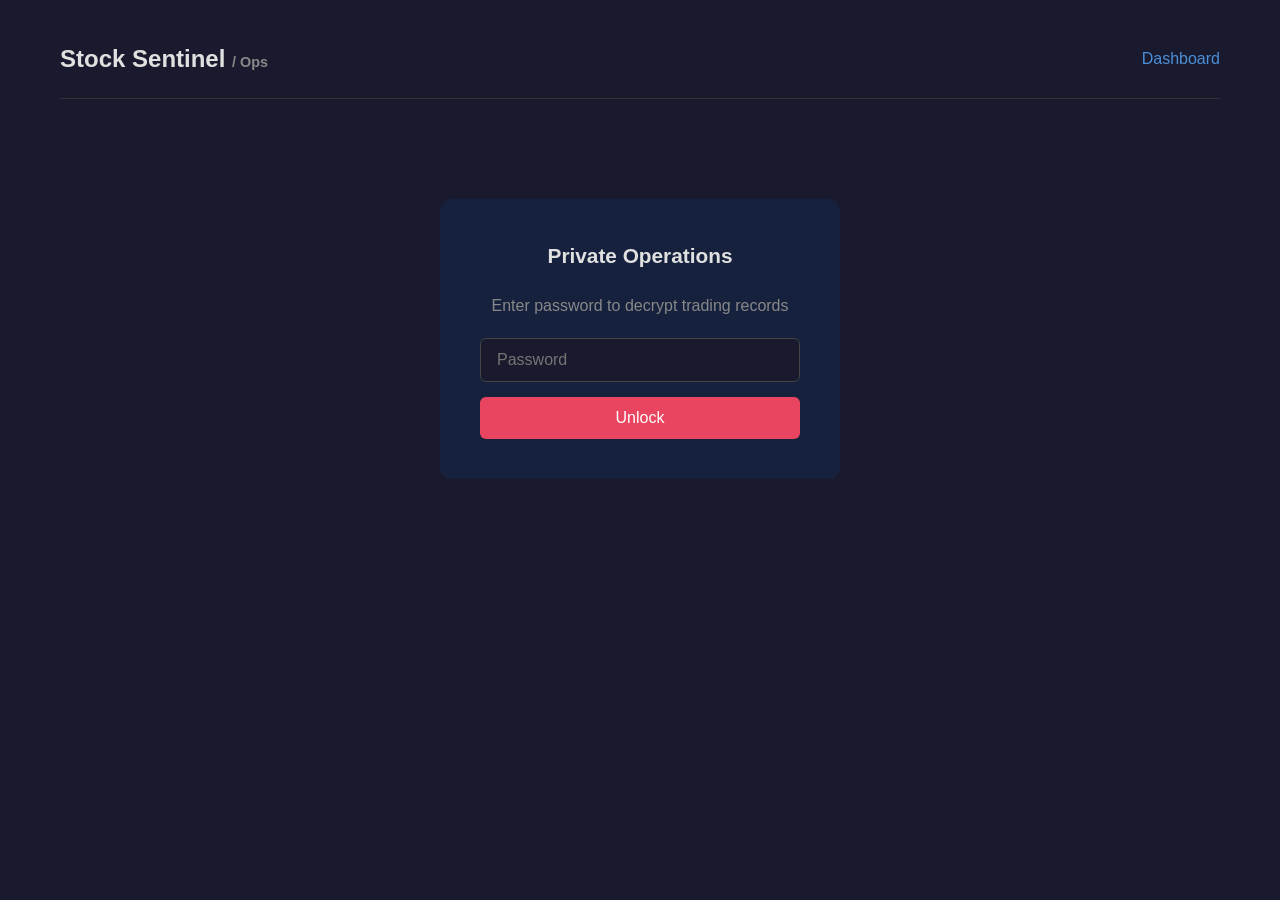
<file: docs/ops.html>
<!DOCTYPE html>
<html lang="zh-CN">
<head>
    <meta charset="UTF-8">
    <meta name="viewport" content="width=device-width, initial-scale=1.0">
    <title>Stock Sentinel - Ops</title>
    <link rel="stylesheet" href="assets/style.css">
    <style>
        /* 密码输入区 */
        .auth-box {
            max-width: 400px;
            margin: 100px auto;
            background: var(--surface);
            border-radius: 12px;
            padding: 40px;
            text-align: center;
        }
        .auth-box h2 { margin-bottom: 20px; font-size: 1.3rem; }
        .auth-box input {
            width: 100%;
            padding: 12px 16px;
            background: var(--bg);
            border: 1px solid #444;
            border-radius: 6px;
            color: var(--text);
            font-size: 1rem;
            margin-bottom: 15px;
        }
        .auth-box input:focus { outline: none; border-color: var(--accent); }
        .auth-box button {
            width: 100%;
            padding: 12px;
            background: var(--accent);
            color: #fff;
            border: none;
            border-radius: 6px;
            font-size: 1rem;
            cursor: pointer;
        }
        .auth-box button:hover { opacity: 0.9; }
        .auth-error {
            color: var(--accent);
            font-size: 0.9rem;
            margin-top: 10px;
            display: none;
        }

        /* 操作记录内容 */
        #ops-content { display: none; }

        /* 操作备忘卡片 */
        .ops-memo {
            background: var(--card);
            border-radius: 6px;
            padding: 10px 14px;
            margin-top: 8px;
            font-size: 0.8rem;
            color: var(--text-muted);
            border-left: 3px solid var(--blue);
        }
        .ops-memo b { color: var(--text); }

        /* 详情表格 */
        .ops-table {
            width: 100%;
            border-collapse: collapse;
            font-size: 0.85rem;
        }
        .ops-table th, .ops-table td {
            padding: 8px 10px;
            border-bottom: 1px solid #2a2a4a;
            text-align: right;
        }
        .ops-table th {
            background: var(--surface);
            color: var(--text-muted);
            position: sticky;
            top: 0;
        }
        .ops-table td:nth-child(1),
        .ops-table td:nth-child(2),
        .ops-table th:nth-child(1),
        .ops-table th:nth-child(2) { text-align: left; }

        /* 价格高亮 */
        .price-buy { color: var(--blue); }
        .price-tp { color: var(--green); }
        .price-sl { color: var(--red); }
    </style>
</head>
<body>
    <div class="container">
        <header>
            <h1>Stock Sentinel <span style="color:var(--text-muted); font-size:0.9rem;">/ Ops</span></h1>
            <div class="header-meta">
                <a href="index.html">Dashboard</a>
            </div>
        </header>

        <!-- 密码输入 -->
        <div id="auth-box" class="auth-box">
            <h2>Private Operations</h2>
            <p class="muted" style="margin-bottom:20px;">Enter password to decrypt trading records</p>
            <input type="password" id="pwd-input" placeholder="Password" autocomplete="off">
            <button onclick="doDecrypt()">Unlock</button>
            <p id="auth-error" class="auth-error"></p>
        </div>

        <!-- 解密后内容 -->
        <div id="ops-content">
            <!-- 状态横幅 -->
            <div class="status-banner" id="ops-banner">
                <div class="banner-phase" id="ops-phase">--</div>
                <div class="banner-stats" id="ops-stats"></div>
            </div>

            <!-- 候选股 -->
            <section class="section" id="sec-candidates" style="display:none;">
                <h2>候选股详情</h2>
                <table class="ops-table" id="tbl-candidates">
                    <thead>
                        <tr>
                            <th>代码</th><th>名称</th><th>行业</th>
                            <th>收盘价</th><th>QS</th><th>VR</th>
                            <th>板块联动</th><th>板块排名</th>
                        </tr>
                    </thead>
                    <tbody></tbody>
                </table>
                <div id="candidates-memo"></div>
            </section>

            <!-- 待确认 -->
            <section class="section" id="sec-pending" style="display:none;">
                <h2>待确认</h2>
                <table class="ops-table" id="tbl-pending">
                    <thead>
                        <tr>
                            <th>代码</th><th>名称</th><th>买入日</th>
                            <th>买入价</th><th>QS</th>
                        </tr>
                    </thead>
                    <tbody></tbody>
                </table>
            </section>

            <!-- 持仓 -->
            <section class="section" id="sec-holdings" style="display:none;">
                <h2>持仓详情</h2>
                <table class="ops-table" id="tbl-holdings">
                    <thead>
                        <tr>
                            <th>代码</th><th>名称</th><th>买入日</th>
                            <th>买入价</th><th>止盈价</th><th>止损价</th>
                            <th>持仓天</th><th>盈亏%</th>
                        </tr>
                    </thead>
                    <tbody></tbody>
                </table>
            </section>

            <!-- 完整交易历史 -->
            <section class="section">
                <h2>完整交易历史</h2>
                <table class="ops-table" id="tbl-history">
                    <thead>
                        <tr>
                            <th>代码</th><th>名称</th><th>买入日</th>
                            <th>买入价</th><th>卖出价</th><th>持仓天</th>
                            <th>盈亏%</th><th>结果</th>
                        </tr>
                    </thead>
                    <tbody></tbody>
                </table>
            </section>

            <!-- ========== 模拟盘 ========== -->
            <section class="section" id="sec-paper-overview" style="display:none;">
                <h2>模拟盘概览</h2>
                <div class="kpi-cards" id="paper-ops-kpis"></div>
            </section>

            <section class="section" id="sec-paper-holdings" style="display:none;">
                <h2>模拟盘持仓</h2>
                <table class="ops-table" id="tbl-paper-holdings">
                    <thead>
                        <tr>
                            <th>代码</th><th>名称</th><th>买入日</th>
                            <th>买入价</th><th>止盈价</th><th>止损价</th>
                            <th>股数</th><th>持仓天</th>
                        </tr>
                    </thead>
                    <tbody></tbody>
                </table>
            </section>

            <section class="section" id="sec-paper-trades" style="display:none;">
                <h2>模拟盘交易历史</h2>
                <table class="ops-table" id="tbl-paper-trades">
                    <thead>
                        <tr>
                            <th>代码</th><th>名称</th><th>买入日</th>
                            <th>买入价</th><th>卖出价</th><th>股数</th>
                            <th>买入金额</th><th>卖出金额</th><th>佣金</th>
                            <th>印花税</th><th>盈亏%</th><th>结果</th>
                        </tr>
                    </thead>
                    <tbody></tbody>
                </table>
            </section>

            <footer>
                <p>Private operations view - encrypted at rest</p>
            </footer>
        </div>
    </div>

<script>
const ITER = 100000;

// 按 Enter 触发解密
document.getElementById('pwd-input').addEventListener('keydown', e => {
    if (e.key === 'Enter') doDecrypt();
});

async function doDecrypt() {
    const pwd = document.getElementById('pwd-input').value;
    const errEl = document.getElementById('auth-error');
    errEl.style.display = 'none';

    if (!pwd) { showError('请输入密码'); return; }

    try {
        const resp = await fetch('api/v29_ops.json');
        if (!resp.ok) { showError('数据文件未找到'); return; }
        const enc = await resp.json();

        const salt = b64ToArr(enc.salt);
        const iv = b64ToArr(enc.iv);
        const ct = b64ToArr(enc.ct);
        const iter = enc.iter || ITER;

        const keyMaterial = await crypto.subtle.importKey(
            'raw', new TextEncoder().encode(pwd), 'PBKDF2', false, ['deriveKey']
        );
        const key = await crypto.subtle.deriveKey(
            { name: 'PBKDF2', salt, iterations: iter, hash: 'SHA-256' },
            keyMaterial,
            { name: 'AES-GCM', length: 256 },
            false,
            ['decrypt']
        );
        const decrypted = await crypto.subtle.decrypt({ name: 'AES-GCM', iv }, key, ct);
        const data = JSON.parse(new TextDecoder().decode(decrypted));

        document.getElementById('auth-box').style.display = 'none';
        document.getElementById('ops-content').style.display = 'block';
        renderOps(data);
    } catch (e) {
        showError('密码错误或数据损坏');
    }
}

function showError(msg) {
    const el = document.getElementById('auth-error');
    el.textContent = msg;
    el.style.display = 'block';
}

function b64ToArr(b64) {
    const bin = atob(b64);
    const arr = new Uint8Array(bin.length);
    for (let i = 0; i < bin.length; i++) arr[i] = bin.charCodeAt(i);
    return arr;
}

function renderOps(data) {
    // 状态横幅
    const phase = data.holdings?.length ? 'CHECK' :
                  data.pending_confirm?.length ? 'CONFIRM' :
                  data.candidates?.length ? 'SCAN' : 'IDLE';
    document.getElementById('ops-phase').textContent = phase;

    const s = data.stats || {};
    document.getElementById('ops-stats').innerHTML = [
        `<span class="stat-item">总交易 <b>${s.total_trades || 0}</b></span>`,
        `<span class="stat-item">止盈率 <b>${((s.tp_rate || 0) * 100).toFixed(1)}%</b></span>`,
        `<span class="stat-item">平均收益 <b>${((s.avg_pnl || 0) * 100).toFixed(2)}%</b></span>`,
        `<span class="stat-item">更新 <b>${data.updated_at || '--'}</b></span>`,
    ].join('');

    // 候选股
    if (data.candidates?.length) {
        document.getElementById('sec-candidates').style.display = '';
        const tbody = document.querySelector('#tbl-candidates tbody');
        tbody.innerHTML = data.candidates.map(c => `<tr>
            <td>${c.ts_code}</td><td>${c.name}</td><td>${c.industry || ''}</td>
            <td>${fmt(c.close)}</td>
            <td><b>${c.quality_score || '--'}</b></td>
            <td>${fmt(c.volume_ratio)}</td>
            <td>${c.sector_limit_count || '--'}</td>
            <td>${c.sector_rank || '--'}</td>
        </tr>`).join('');

        // 操作备忘
        document.getElementById('candidates-memo').innerHTML = data.candidates.map(c => {
            const suggestBuy = c.close ? (c.close * 1.005).toFixed(2) : '--';
            return `<div class="ops-memo">
                <b>${c.name}</b> (${c.ts_code}) -
                建议挂单 <b class="price-buy">${suggestBuy}</b>
                (昨收 ${fmt(c.close)}, QS=${c.quality_score || '--'})
            </div>`;
        }).join('');
    }

    // 待确认
    if (data.pending_confirm?.length) {
        document.getElementById('sec-pending').style.display = '';
        const tbody = document.querySelector('#tbl-pending tbody');
        tbody.innerHTML = data.pending_confirm.map(p => `<tr>
            <td>${p.ts_code}</td><td>${p.name}</td><td>${p.buy_date || ''}</td>
            <td class="price-buy">${fmt(p.buy_price)}</td>
            <td><b>${p.quality_score || '--'}</b></td>
        </tr>`).join('');
    }

    // 持仓
    if (data.holdings?.length) {
        document.getElementById('sec-holdings').style.display = '';
        const tbody = document.querySelector('#tbl-holdings tbody');
        tbody.innerHTML = data.holdings.map(h => {
            const pnl = h.pnl_pct || 0;
            const cls = pnl > 0 ? 'pct-up' : pnl < 0 ? 'pct-down' : '';
            return `<tr>
                <td>${h.ts_code}</td><td>${h.name}</td><td>${h.buy_date || ''}</td>
                <td class="price-buy">${fmt(h.buy_price)}</td>
                <td class="price-tp">${fmt(h.tp_price)}</td>
                <td class="price-sl">${fmt(h.sl_price)}</td>
                <td>${h.hold_days || 0}</td>
                <td class="${cls}">${(pnl * 100).toFixed(2)}%</td>
            </tr>`;
        }).join('');
    }

    // 完整交易历史 (倒序)
    const history = (data.history || []).slice().reverse();
    const tbody = document.querySelector('#tbl-history tbody');
    tbody.innerHTML = history.map(t => {
        const pnl = t.pnl_pct || 0;
        const cls = pnl > 0 ? 'pct-up' : pnl < 0 ? 'pct-down' : '';
        const reason = t.exit_reason === 'tp' ? '<span class="badge-tp">TP</span>' :
                       t.exit_reason === 'sl' ? '<span class="badge-sl">SL</span>' :
                       t.exit_reason || '';
        return `<tr>
            <td>${t.ts_code}</td><td>${t.name}</td><td>${t.buy_date || ''}</td>
            <td class="price-buy">${fmt(t.buy_price)}</td>
            <td>${fmt(t.sell_price || t.exit_price)}</td>
            <td>${t.hold_days || 0}</td>
            <td class="${cls}">${(pnl * 100).toFixed(2)}%</td>
            <td>${reason}</td>
        </tr>`;
    }).join('');

    // 模拟盘
    renderPaperOps(data);
}

function renderPaperOps(data) {
    const ps = data.paper_stats;
    if (!ps) return;

    // KPI 概览
    document.getElementById('sec-paper-overview').style.display = '';
    const returnPct = (ps.net_return * 100).toFixed(2);
    const returnSign = ps.net_return >= 0 ? '+' : '';
    const returnCls = ps.net_return >= 0 ? 'green' : 'red';
    const cards = [
        { label: '总资产', value: ps.total_equity.toLocaleString(), cls: '' },
        { label: '净值', value: `${(ps.nav || 1).toFixed(4)} <small style="font-size:0.8rem" class="${returnCls}">${returnSign}${returnPct}%</small>`, cls: returnCls },
        { label: '交易笔数', value: ps.total_trades, cls: '' },
        { label: '胜率', value: (ps.win_rate * 100).toFixed(1) + '%', cls: '' },
        { label: '最大回撤', value: (ps.max_drawdown * 100).toFixed(2) + '%', cls: 'red' },
    ];
    document.getElementById('paper-ops-kpis').innerHTML = cards.map(c => `
        <div class="kpi-card">
            <div class="kpi-value ${c.cls}">${c.value}</div>
            <div class="kpi-label">${c.label}</div>
        </div>
    `).join('');

    // 持仓
    const holdings = data.paper_holdings || [];
    if (holdings.length) {
        document.getElementById('sec-paper-holdings').style.display = '';
        document.querySelector('#tbl-paper-holdings tbody').innerHTML = holdings.map(h => `<tr>
            <td>${h.ts_code}</td><td>${h.name || ''}</td><td>${h.buy_date || ''}</td>
            <td class="price-buy">${fmt(h.buy_price)}</td>
            <td class="price-tp">${fmt(h.tp_price)}</td>
            <td class="price-sl">${fmt(h.sl_price)}</td>
            <td>${h.shares || 0}</td>
            <td>${h.hold_days || 0}</td>
        </tr>`).join('');
    }

    // 配对交易历史 (倒序)
    const paired = (data.paper_paired_trades || []).slice().reverse();
    if (paired.length) {
        document.getElementById('sec-paper-trades').style.display = '';
        const exitMap = { 'confirm_fail': '确认失败', 'tp': 'TP', 'sl': 'SL', 'timeout': '超时' };
        document.querySelector('#tbl-paper-trades tbody').innerHTML = paired.map(t => {
            const pnl = t.pnl_pct || 0;
            const cls = pnl > 0 ? 'pct-up' : pnl < 0 ? 'pct-down' : '';
            const reason = t.status === 'holding' ? '<span style="color:var(--blue)">持仓中</span>' :
                (exitMap[t.exit_reason] || t.exit_reason || '');
            const totalComm = (t.buy_commission || 0) + (t.sell_commission || 0);
            return `<tr>
                <td>${t.ts_code}</td><td>${t.name || ''}</td><td>${t.buy_date || ''}</td>
                <td class="price-buy">${fmt(t.buy_price)}</td>
                <td>${t.status === 'holding' ? '--' : fmt(t.sell_price)}</td>
                <td>${t.shares || 0}</td>
                <td>${(t.buy_amount || 0).toLocaleString()}</td>
                <td>${t.status === 'holding' ? '--' : (t.sell_amount || 0).toLocaleString()}</td>
                <td>${totalComm.toFixed(2)}</td>
                <td>${(t.stamp_tax || 0).toFixed(2)}</td>
                <td class="${cls}">${(pnl * 100).toFixed(2)}%</td>
                <td>${reason}</td>
            </tr>`;
        }).join('');
    }
}

function fmt(v) { return v != null ? Number(v).toFixed(2) : '--'; }
</script>
</body>
</html>
</file>
<file: docs/assets/style.css>
:root {
    --bg: #1a1a2e;
    --surface: #16213e;
    --card: #0f3460;
    --text: #e0e0e0;
    --text-muted: #888;
    --accent: #e94560;
    --green: #cc2929;   /* A股红涨 */
    --red: #00b894;     /* A股绿跌 */
    --blue: #4a90d9;
}

* { margin: 0; padding: 0; box-sizing: border-box; }
body {
    background: var(--bg);
    color: var(--text);
    font-family: -apple-system, 'PingFang SC', 'Microsoft YaHei', sans-serif;
    line-height: 1.6;
}
.container { max-width: 1200px; margin: 0 auto; padding: 20px; }

/* Header */
header {
    display: flex; justify-content: space-between; align-items: center;
    padding: 20px 0; border-bottom: 1px solid #333;
    flex-wrap: wrap;
}
header h1 { font-size: 1.5rem; }
.header-meta { color: var(--text-muted); }
.header-meta a { color: var(--blue); text-decoration: none; }
.sep { margin: 0 10px; }

/* ==================== 顶部 Tab 导航 ==================== */
.main-tabs {
    display: flex; gap: 0;
    margin: 20px 0 0 0;
    border-bottom: 2px solid #333;
}
.main-tab {
    background: transparent;
    color: var(--text-muted);
    border: none; border-bottom: 2px solid transparent;
    padding: 12px 24px;
    cursor: pointer; font-size: 1rem;
    margin-bottom: -2px;
    transition: all 0.2s;
}
.main-tab:hover { color: var(--text); }
.main-tab.active {
    color: var(--accent);
    border-bottom-color: var(--accent);
    font-weight: bold;
}

/* Tab Panels */
.tab-panel { display: none; }
.tab-panel.active { display: block; }

/* ==================== v29 信号 Tab ==================== */

/* 状态横幅 */
.status-banner {
    background: var(--surface);
    border-radius: 8px;
    padding: 15px 20px;
    margin: 20px 0;
    display: flex;
    justify-content: space-between;
    align-items: center;
    flex-wrap: wrap;
    gap: 10px;
    border-left: 4px solid var(--accent);
}
.banner-phase {
    font-size: 1.1rem;
    font-weight: bold;
    color: var(--accent);
}
.banner-stats {
    display: flex;
    gap: 20px;
    flex-wrap: wrap;
}
.stat-item {
    font-size: 0.9rem;
    color: var(--text-muted);
}
.stat-item b { color: var(--text); }
.badge-streak {
    background: var(--card);
    padding: 2px 8px;
    border-radius: 4px;
    font-size: 0.8rem;
}

/* v29 三栏布局 */
.v29-sections {
    display: grid;
    grid-template-columns: repeat(auto-fit, minmax(320px, 1fr));
    gap: 20px;
    margin: 20px 0;
}
.v29-section h3 {
    font-size: 1rem;
    margin-bottom: 10px;
    padding-bottom: 6px;
    border-bottom: 1px solid #333;
    color: var(--text-muted);
}

/* v29 卡片 */
.v29-cards {
    display: flex;
    flex-direction: column;
    gap: 10px;
}
.v29-card {
    background: var(--surface);
    border-radius: 8px;
    padding: 12px 15px;
    border-left: 3px solid var(--blue);
}
.v29-card-header {
    display: flex;
    justify-content: space-between;
    align-items: center;
    margin-bottom: 6px;
}
.v29-card-code {
    font-weight: bold;
    font-size: 0.95rem;
}
.v29-card-name {
    color: var(--text-muted);
    font-size: 0.85rem;
}
.v29-card-meta {
    display: flex;
    justify-content: space-between;
    font-size: 0.8rem;
    color: var(--text-muted);
}
.v29-card-price {
    font-size: 1.1rem;
    font-weight: bold;
    margin-top: 4px;
}
.v29-card-pnl {
    font-size: 1.3rem;
    font-weight: bold;
    margin-top: 4px;
}

/* 信号强度 badge */
.badge-strong {
    background: var(--accent);
    color: #fff;
    padding: 1px 8px;
    border-radius: 3px;
    font-size: 0.75rem;
    font-weight: bold;
}
.badge-normal {
    background: var(--card);
    color: var(--text-muted);
    padding: 1px 8px;
    border-radius: 3px;
    font-size: 0.75rem;
}

/* 交易结果 badge */
.badge-tp {
    color: var(--green);
    font-weight: bold;
}
.badge-sl {
    color: var(--red);
    font-weight: bold;
}

/* ==================== 市场全景 Tab (复用旧样式) ==================== */

.section { margin: 30px 0; }
.section h2 {
    font-size: 1.2rem; margin-bottom: 15px;
    padding-bottom: 8px; border-bottom: 1px solid #333;
}

/* Summary Cards */
.summary-cards {
    display: grid; grid-template-columns: repeat(auto-fit, minmax(200px, 1fr));
    gap: 15px; margin: 20px 0;
}
.summary-card {
    background: var(--surface); border-radius: 8px;
    padding: 15px; text-align: center;
}
.summary-card .label { color: var(--text-muted); font-size: 0.85rem; }
.summary-card .value { font-size: 1.5rem; font-weight: bold; margin-top: 5px; }

/* Top 3 */
.top3-grid {
    display: grid; grid-template-columns: repeat(auto-fit, minmax(300px, 1fr));
    gap: 15px;
}
.top3-card {
    background: var(--surface); border-radius: 8px;
    padding: 20px; border-left: 4px solid var(--accent);
}
.top3-card .stock-code { font-size: 1.2rem; font-weight: bold; }
.top3-card .stock-name { color: var(--text-muted); }
.top3-card .metrics { display: grid; grid-template-columns: 1fr 1fr; gap: 8px; margin-top: 10px; }
.top3-card .metric { font-size: 0.85rem; }
.top3-card .metric .val { font-weight: bold; }

/* Sub Tabs (市场全景内的) */
.tab-header { display: flex; gap: 10px; margin-bottom: 15px; }
.tab-btn {
    background: var(--surface); color: var(--text);
    border: 1px solid #444; border-radius: 6px;
    padding: 8px 20px; cursor: pointer; font-size: 0.9rem;
}
.tab-btn.active { background: var(--card); border-color: var(--accent); }

/* Sector Picks */
.badge-star {
    display: inline-block; font-size: 0.7rem;
    background: #e94560; color: #fff; padding: 1px 6px;
    border-radius: 3px; margin-left: 4px; vertical-align: middle;
}
.flag-text { color: #f0a500; font-size: 0.8rem; }
#sector-picks-grid {
    display: grid; grid-template-columns: repeat(auto-fit, minmax(300px, 1fr));
    gap: 15px; margin-bottom: 15px;
}

/* ==================== 模拟盘样式 ==================== */

/* 操作记录表: 买入/卖出行左竖线 */
.paper-trades-table .paper-row-buy td:first-child {
    border-left: 3px solid var(--green);
}
.paper-trades-table .paper-row-sell td:first-child {
    border-left: 3px solid var(--red);
}

/* Section 标题行 (标题+切换按钮) */
.section-header-row {
    display: flex;
    justify-content: space-between;
    align-items: center;
    margin-bottom: 15px;
    padding-bottom: 8px;
    border-bottom: 1px solid #333;
}
.section-header-row h2 {
    margin: 0; padding: 0; border: none;
}

/* 视图切换按钮 */
.view-toggle { display: flex; gap: 4px; }
.view-btn {
    background: var(--surface);
    color: var(--text-muted);
    border: 1px solid #444;
    border-radius: 4px;
    padding: 4px 12px;
    font-size: 0.8rem;
    cursor: pointer;
    transition: all 0.2s;
}
.view-btn:hover { color: var(--text); }
.view-btn.active {
    background: var(--card);
    color: var(--accent);
    border-color: var(--accent);
}

/* 交易卡片 */
.trade-group { margin-bottom: 20px; }
.trade-group-date {
    font-size: 0.85rem;
    color: var(--text-muted);
    margin-bottom: 10px;
    padding-left: 4px;
}
.trade-cards-grid {
    display: grid;
    grid-template-columns: repeat(auto-fill, minmax(280px, 1fr));
    gap: 12px;
}
.trade-card {
    background: var(--surface);
    border-radius: 8px;
    padding: 14px 16px;
    border-left: 4px solid var(--blue);
}
.trade-card-win { border-left-color: var(--green); }
.trade-card-loss { border-left-color: var(--red); }
.trade-card-holding { border-left-color: var(--blue); }

/* 每日操作卡片 */
.action-card-buy { border-left-color: var(--green); }
.action-card-sell-win { border-left-color: var(--green); }
.action-card-sell-loss { border-left-color: var(--red); }
.action-card-holding { border-left-color: var(--blue); }
.action-card-standby { border-left-color: #555; opacity: 0.85; }
.badge-buy { background: #2d1a1a; color: var(--green); }
.badge-standby { background: #2a2a3a; color: #888; }

.trade-card-top {
    display: flex;
    justify-content: space-between;
    align-items: center;
    margin-bottom: 10px;
}
.trade-card-code { font-weight: bold; font-size: 0.95rem; }
.trade-card-name { color: var(--text-muted); font-size: 0.85rem; margin-left: 6px; }

.trade-card-badge {
    font-size: 0.75rem;
    padding: 2px 8px;
    border-radius: 3px;
    background: var(--card);
    color: var(--text-muted);
}
.badge-cf { background: #3d2020; color: #f0a500; }
.badge-hold { background: #1a3a5c; color: var(--blue); }

.trade-card-body {
    display: flex;
    justify-content: space-between;
    align-items: baseline;
    margin-bottom: 8px;
}
.trade-card-price { font-size: 1rem; }
.trade-card-pnl { font-size: 1.1rem; font-weight: bold; }

.trade-card-amounts {
    display: flex;
    gap: 14px;
    font-size: 0.82rem;
    color: var(--text-muted);
    margin-bottom: 8px;
    padding-bottom: 8px;
    border-bottom: 1px solid #2a2a4a;
}
.trade-card-amounts b { color: var(--text); }

.trade-card-footer {
    display: flex;
    gap: 12px;
    font-size: 0.78rem;
    color: var(--text-muted);
}

/* KPI 卡片子文本 (收益率/胜率) */
.paper-kpi-sub {
    font-size: 0.9rem;
    font-weight: normal;
}
.paper-kpi-sub.green { color: var(--green); }
.paper-kpi-sub.red { color: var(--red); }
.kpi-value.red { color: var(--red); }

/* ==================== 历史表现 Tab ==================== */

.kpi-cards {
    display: grid;
    grid-template-columns: repeat(auto-fit, minmax(180px, 1fr));
    gap: 15px; margin: 20px 0;
}
.kpi-card {
    background: var(--surface); border-radius: 8px;
    padding: 20px; text-align: center;
}
.kpi-value {
    font-size: 2rem; font-weight: bold; color: var(--accent);
}
.kpi-value.green { color: var(--green); }
.kpi-label {
    color: var(--text-muted); font-size: 0.85rem; margin-top: 5px;
}

.chart-row {
    display: grid; grid-template-columns: 1fr 1fr;
    gap: 20px; margin: 20px 0;
}
.chart-box {
    background: var(--surface); border-radius: 8px; padding: 15px;
}
.chart-box h3 {
    font-size: 1rem; margin-bottom: 10px; color: var(--text);
}

.compare-table {
    width: 100%; border-collapse: collapse; margin: 15px 0;
}
.compare-table th, .compare-table td {
    padding: 10px 15px; text-align: center;
    border-bottom: 1px solid #2a2a4a;
}
.compare-table th {
    background: var(--surface); color: var(--text-muted); font-size: 0.85rem;
}
.compare-table td { font-size: 0.9rem; }
.compare-table .highlight { color: var(--green); font-weight: bold; }

.disclaimer {
    background: var(--surface); border-radius: 8px;
    padding: 15px 20px; margin-top: 30px;
    font-size: 0.8rem; color: var(--text-muted);
    border-left: 3px solid var(--accent);
}

/* ==================== 模拟盘分割线 ==================== */
.paper-divider {
    display: flex; align-items: center; gap: 15px;
    margin: 40px 0 20px;
}
.paper-divider::before, .paper-divider::after {
    content: ''; flex: 1; height: 1px; background: #444;
}
.paper-divider span {
    font-size: 1.1rem; font-weight: bold; color: var(--accent);
    white-space: nowrap;
}

/* ==================== 通用样式 ==================== */

/* Table */
.data-table {
    width: 100%; border-collapse: collapse; font-size: 0.85rem;
}
.data-table th, .data-table td {
    padding: 8px 10px; text-align: right;
    border-bottom: 1px solid #2a2a4a;
}
.data-table th {
    background: var(--surface); color: var(--text-muted);
    text-align: right; position: sticky; top: 0;
}
.data-table td:nth-child(1),
.data-table td:nth-child(2),
.data-table td:nth-child(3),
.data-table td:nth-child(4),
.data-table td:nth-child(5) { text-align: left; }
.data-table th:nth-child(1),
.data-table th:nth-child(2),
.data-table th:nth-child(3),
.data-table th:nth-child(4),
.data-table th:nth-child(5) { text-align: left; }

.signal-up { color: var(--green); font-weight: bold; }
.signal-down { color: var(--red); }
.pct-up { color: var(--green); }
.pct-down { color: var(--red); }

.muted { color: var(--text-muted); }

footer {
    margin-top: 40px; padding-top: 20px;
    border-top: 1px solid #333;
    text-align: center; color: var(--text-muted);
    font-size: 0.8rem;
}
footer a { color: var(--blue); text-decoration: none; }

/* ==================== 模拟盘 子Tab ==================== */
.sub-tabs {
    display: flex; gap: 0;
    margin: 15px 0 0 0;
    border-bottom: 1px solid #444;
}
.sub-tab {
    background: transparent;
    color: var(--text-muted);
    border: none; border-bottom: 2px solid transparent;
    padding: 10px 20px;
    cursor: pointer; font-size: 0.9rem;
    margin-bottom: -1px;
    transition: all 0.2s;
}
.sub-tab:hover { color: var(--text); }
.sub-tab.active {
    color: var(--blue);
    border-bottom-color: var(--blue);
    font-weight: bold;
}
.sub-tab-panel { display: none; }
.sub-tab-panel.active { display: block; }

/* ==================== 跟踪进度条 ==================== */
.tracking-progress {
    background: var(--surface);
    border-radius: 8px;
    padding: 15px 20px;
    margin: 20px 0;
    border-left: 4px solid var(--accent);
}
.progress-info {
    display: flex;
    justify-content: space-between;
    font-size: 0.9rem;
    margin-bottom: 10px;
    color: var(--text);
}
.progress-bar-container {
    width: 100%;
    height: 8px;
    background: #2a2a4a;
    border-radius: 4px;
    overflow: hidden;
    margin-bottom: 8px;
}
.progress-bar-fill {
    height: 100%;
    background: linear-gradient(90deg, var(--accent), var(--blue));
    border-radius: 4px;
    transition: width 0.5s ease;
}
.progress-meta {
    display: flex;
    justify-content: space-between;
    font-size: 0.8rem;
    color: var(--text-muted);
}

/* ==================== 历史存档 ==================== */
.archive-header {
    margin: 20px 0;
    padding-bottom: 10px;
    border-bottom: 1px solid #333;
}
.archive-header h2 {
    margin-bottom: 5px;
}

/* ==================== 响应式 ==================== */
@media (max-width: 768px) {
    .main-tab { padding: 10px 16px; font-size: 0.9rem; }
    .sub-tab { padding: 8px 14px; font-size: 0.85rem; }
    .v29-sections { grid-template-columns: 1fr; }
    .top3-grid { grid-template-columns: 1fr; }
    .summary-cards { grid-template-columns: 1fr 1fr; }
    .kpi-cards { grid-template-columns: 1fr 1fr; }
    .kpi-value { font-size: 1.5rem; }
    .chart-row { grid-template-columns: 1fr; }
    .data-table { font-size: 0.75rem; }
    .status-banner { flex-direction: column; align-items: flex-start; }
    .banner-stats { gap: 12px; }
    .progress-info { flex-direction: column; gap: 4px; }
    .progress-meta { flex-direction: column; gap: 4px; }
}
</file>
